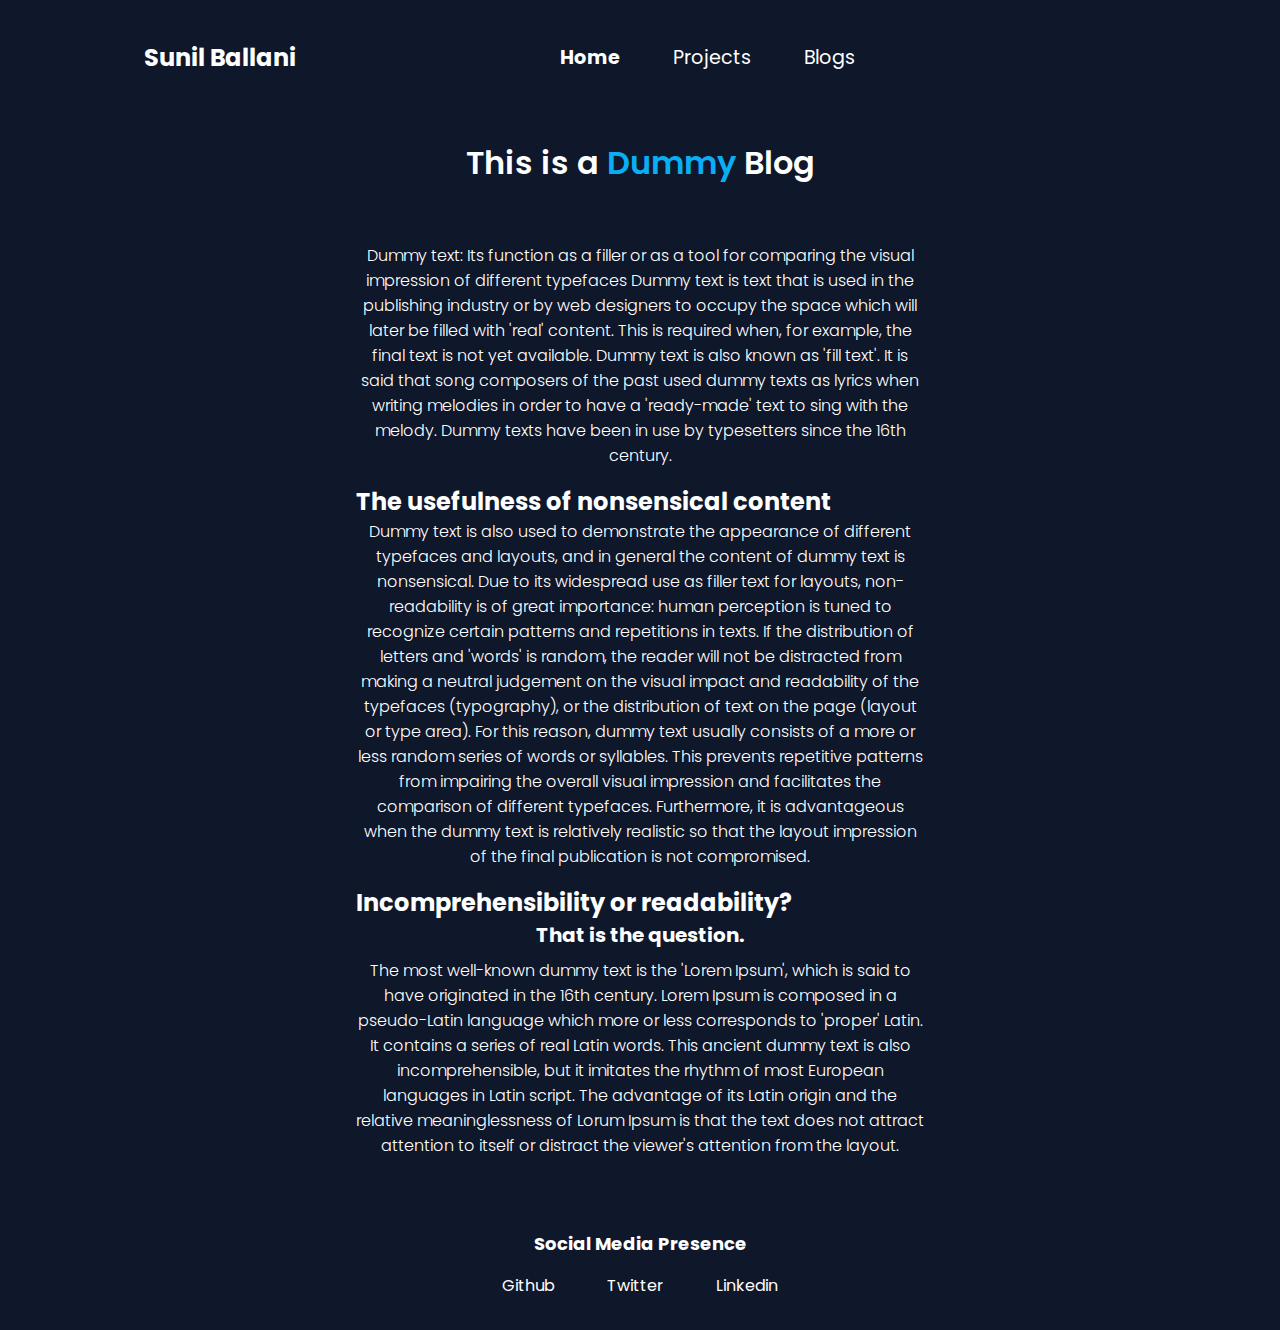
<file: blog1.html>
<!DOCTYPE html>
<html lang="en">
<head>
    <meta charset="UTF-8">
    <meta http-equiv="X-UA-Compatible" content="IE=edge">
    <meta name="viewport" content="width=device-width, initial-scale=1.0">
    <link rel="stylesheet" href="styles.css">
    <title>Dummy Blog One | sunilballani</title>
</head>
<body>

    <nav class="navigation container">
        <div class="nav-brand">Sunil Ballani</div>
        <ul class="list-non-bullet nav-pills">
            <li class="list-item-inline">
                <a class="link link-active" href="/">Home</a>
            </li>
            <li class="list-item-inline">
                <a class="link" href="./projects.html">Projects</a>
            </li>
            <li class="list-item-inline">
                <a class="link" href="./blogs.html">Blogs</a>
            </li>
        </ul>
    </nav>

    <header class="hero">
        <h1 class="hero-heading">This is a <span class="heading-inverted">Dummy</span> Blog</h1>
    </header>

    <section class="section">
        <div class="container container-center blog-section">
            <p>
                Dummy text: Its function as a filler or as a tool for comparing the
                visual impression of different typefaces Dummy text is text that is used
                in the publishing industry or by web designers to occupy the space which
                will later be filled with 'real' content. This is required when, for
                example, the final text is not yet available. Dummy text is also known
                as 'fill text'. It is said that song composers of the past used dummy
                texts as lyrics when writing melodies in order to have a 'ready-made'
                text to sing with the melody. Dummy texts have been in use by
                typesetters since the 16th century.
              </p>
        
              <h2>The usefulness of nonsensical content</h2>
              <p>
                Dummy text is also used to demonstrate the appearance of different
                typefaces and layouts, and in general the content of dummy text is
                nonsensical. Due to its widespread use as filler text for layouts,
                non-readability is of great importance: human perception is tuned to
                recognize certain patterns and repetitions in texts. If the distribution
                of letters and 'words' is random, the reader will not be distracted from
                making a neutral judgement on the visual impact and readability of the
                typefaces (typography), or the distribution of text on the page (layout
                or type area). For this reason, dummy text usually consists of a more or
                less random series of words or syllables. This prevents repetitive
                patterns from impairing the overall visual impression and facilitates
                the comparison of different typefaces. Furthermore, it is advantageous
                when the dummy text is relatively realistic so that the layout
                impression of the final publication is not compromised.
              </p>
        
              <h2>
                Incomprehensibility or readability? <small>That is the question.</small>
              </h2>
              <p>
                The most well-known dummy text is the 'Lorem Ipsum', which is said to
                have originated in the 16th century. Lorem Ipsum is composed in a
                pseudo-Latin language which more or less corresponds to 'proper' Latin.
                It contains a series of real Latin words. This ancient dummy text is
                also incomprehensible, but it imitates the rhythm of most European
                languages in Latin script. The advantage of its Latin origin and the
                relative meaninglessness of Lorum Ipsum is that the text does not
                attract attention to itself or distract the viewer's attention from the
                layout.
              </p>
        </div>
    </section>

    <footer class="footer">
        <div class="footer-header">Social Media Presence </div>
        <ul class="social-links list-non-bullet">
            <li class="list-item-inline"><a class="link" href="/">Github</a></li>  <!--Add Links afterwards -->
            <li class="list-item-inline"><a class="link" href="/">Twitter</a></li>
            <li class="list-item-inline"><a class="link" href="/">Linkedin</a></li>
        </ul>
    </footer>

</body>
</html>
</file>
<file: styles.css>
@import url('https://fonts.googleapis.com/css2?family=Poppins:ital,wght@0,100;0,200;0,300;0,400;0,500;0,600;0,700;0,800;0,900;1,100;1,200;1,300;1,400;1,500;1,600;1,700;1,800;1,900&display=swap');

*{
    margin: 0;
    padding: 0;
    box-sizing: border-box;
}
:root{
    --secondary-color: #09aef5;
    --hover-color: #38BDF8;
    --dark-gray : #6b7280;
    --off-white: #f3f4f6;
}

body{
    font-family: 'Poppins', sans-serif;
    background-color: #0F172A;
    color: white;
}
hr{
    margin: 2rem 0rem;
}
/* Container */
.container{
    padding-left: 1rem;
    padding-right: 1rem;
}

.container-center{
   max-width: 600px;
   margin: auto; 
}

/* Links */
.link{
    text-decoration: none;
    padding: 0.5rem 1rem;
}
.primary-link{
    border: none;
    border-radius: 0.5rem;
    background-color: var(--secondary-color);
    color: white;
    margin: 0.5rem;
}
.primary-link:hover{
    background-color: var(--hover-color);
}
.secondary-link{
    color: white;
    border-radius: 0.5rem;
    border: 1px solid var(--secondary-color);
}
.secondary-link:hover{
    background-color: #1E293B;
    color: #09aef5;
    border: none;
    transition: all 0.5s ease;
}
/* Lists */

.list-non-bullet{
    list-style: none;
}
.list-item-inline{
    display: inline;
    padding: 0rem 0.5rem;
}

/* Navbar */
.navigation{
    display: flex;
    align-items: center;
    color: white;
    padding: 1rem;
    border-bottom-left-radius: 1rem;
}

.navigation .nav-brand{
    font-weight: bold;
    font-size: 1.5rem;
    margin-top: 1.5rem;
    margin-left: 8rem;
}

.navigation .nav-pills{
    font-size: 1.2rem;
    margin-top: 1.5rem;
    margin-left: 15rem;
}

.navigation .link{
    color: white;
}

.navigation .link-active{
    font-weight: bold;
}

/* Header */

.hero{
    text-align: center;
    padding: 2rem;
}

.hero .hero-img{
    margin-top: 5rem !important;
    max-width: 350px;
    display: block;
    margin: auto;
}

.hero .hero-heading{
    font-size: 2rem;
    text-align: center;
    padding-top: 1rem;
    color: white;
    font-weight: 600;
}
.hero .description{
    font-size: 1.2rem;
    padding-top: 0.5rem;
    text-align: center;
}
.hero .description span{
    opacity: 1;
}
.hero .heading-inverted{
    color: #09aef5;
}
/* Sections */
.section{
    padding: 1.5rem;
    width: 60%;
    margin: auto;
}

.section h1{
    text-align: center;
    font-size: 1.5rem;
}
.section small{
    display: block;
    text-align: center;
    padding-bottom: 0.5rem;
}
.section p{
    font-size: 1rem;
    font-weight: 300;
    text-align: center;
    margin-bottom: 1rem;
}
.light{
    background-color: #1E293B;
    width: 60%;
    margin: auto;
    border-radius: 1rem;
}
.buttons{
    display: block;
    text-align: center;
    margin: 0.5rem 0rem;
}
/* footer */

.footer{    
    padding: 2rem;
    color: white;
    text-align: center;
    border-top-right-radius: 1rem;
}

.footer .footer-header{
    font-weight: bold;
    font-size: large;
    padding-bottom: 1rem;
}
.footer-header span{
    color: var(--secondary-color);
}

.footer .link{
    color: white;
}

.footer ul{
    padding-inline-start: 0px;
}
@media(max-width:600px){
    .navigation{
        display: flex;
        flex-direction: column;
        align-items: center;
        justify-content: center;
    }
    .navigation .nav-brand{
        margin-left: 0rem;
    }
    .navigation .nav-pills{
        margin-left: 0rem;
    }
    .light{
        width: 85%;
    }
    .section{
        width: 85%;
    }
    .buttons{
        display: flex;
        align-items: center;
        justify-content: center;
    }
}
</file>
